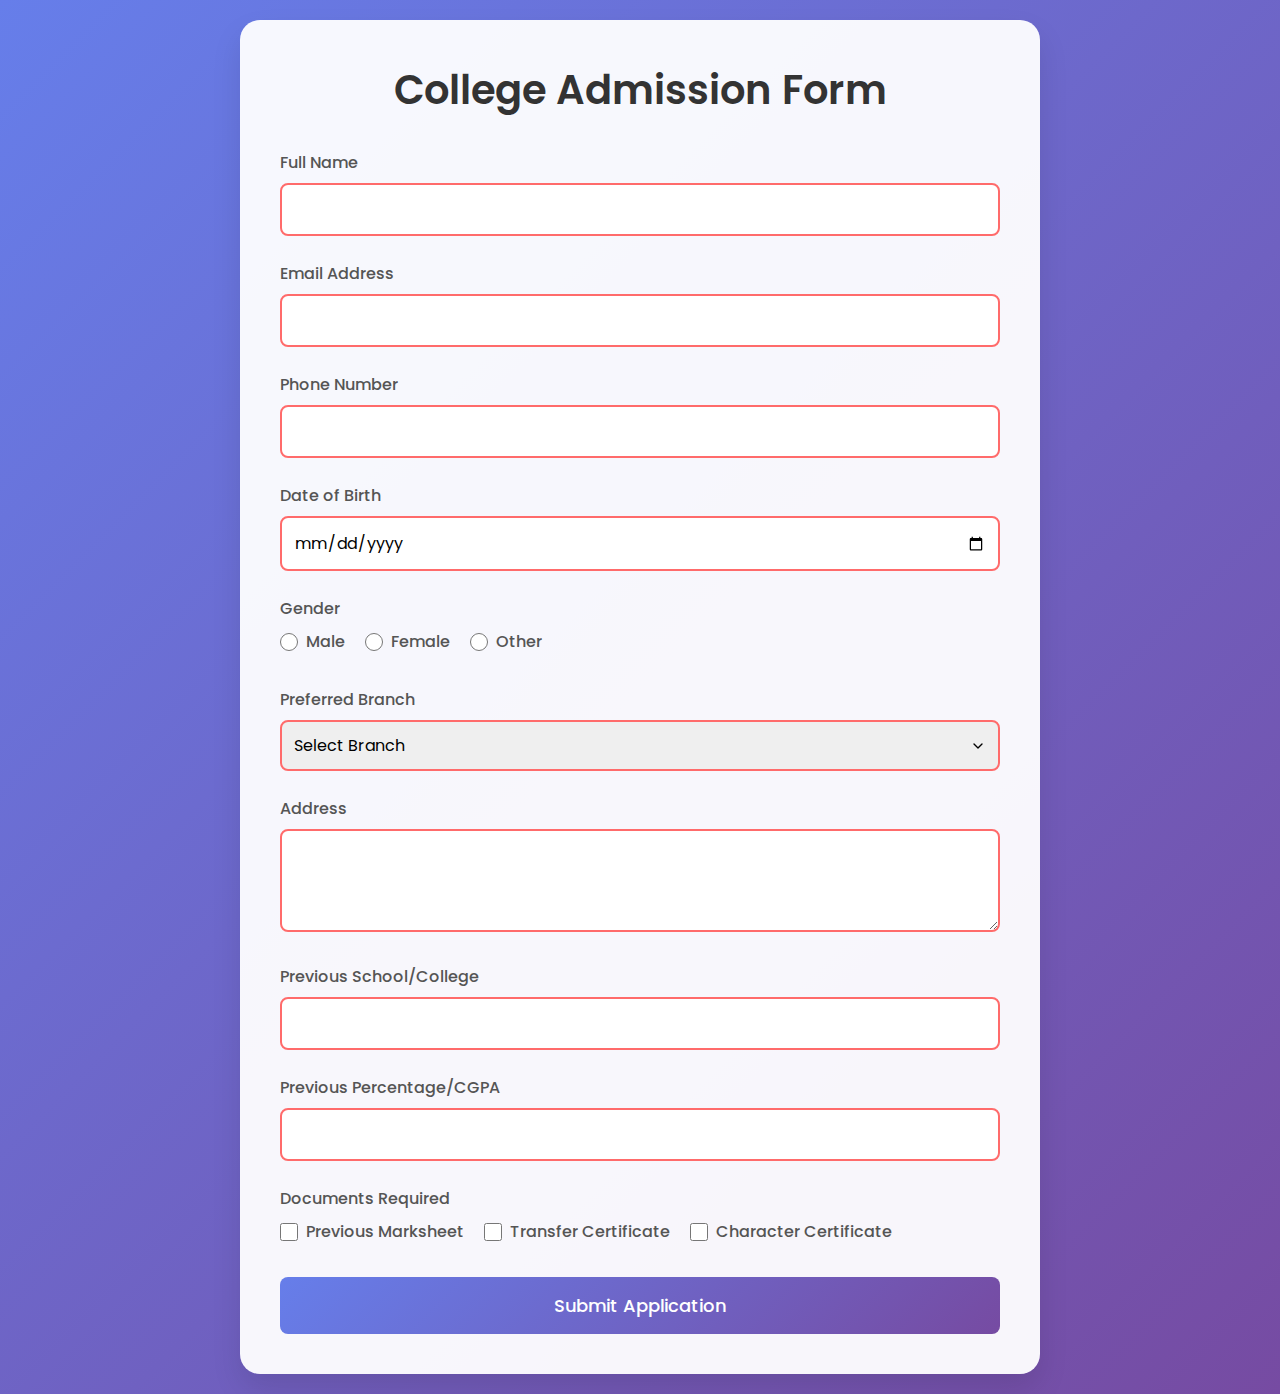
<file: 1-College-Admission-Form/index.html>
<!DOCTYPE html>
<html lang="en">
<head>
    <meta charset="UTF-8">
    <meta name="viewport" content="width=device-width, initial-scale=1.0">
    <title>College Admission Form</title>
    <link rel="stylesheet" href="styles.css">
    <link href="https://fonts.googleapis.com/css2?family=Poppins:wght@300;400;500;600&display=swap" rel="stylesheet">
</head>
<body>
    <div class="container">
        <form id="admissionForm" class="admission-form">
            <h1>College Admission Form</h1>
            
            <div class="form-group">
                <label for="fullName">Full Name</label>
                <input type="text" id="fullName" name="fullName" required>
            </div>

            <div class="form-group">
                <label for="email">Email Address</label>
                <input type="email" id="email" name="email" required>
            </div>

            <div class="form-group">
                <label for="phone">Phone Number</label>
                <input type="tel" id="phone" name="phone" required>
            </div>

            <div class="form-group">
                <label for="dob">Date of Birth</label>
                <input type="date" id="dob" name="dob" required>
            </div>

            <div class="form-group">
                <label for="gender">Gender</label>
                <div class="radio-group">
                    <label>
                        <input type="radio" name="gender" value="male" required>
                        Male
                    </label>
                    <label>
                        <input type="radio" name="gender" value="female">
                        Female
                    </label>
                    <label>
                        <input type="radio" name="gender" value="other">
                        Other
                    </label>
                </div>
            </div>

            <div class="form-group">
                <label for="branch">Preferred Branch</label>
                <select id="branch" name="branch" required>
                    <option value="">Select Branch</option>
                    <option value="cse">Computer Science Engineering</option>
                    <option value="ece">Electronics & Communication</option>
                    <option value="me">Mechanical Engineering</option>
                    <option value="ce">Civil Engineering</option>
                    <option value="ee">Electrical Engineering</option>
                </select>
            </div>

            <div class="form-group">
                <label for="address">Address</label>
                <textarea id="address" name="address" rows="3" required></textarea>
            </div>

            <div class="form-group">
                <label for="previousSchool">Previous School/College</label>
                <input type="text" id="previousSchool" name="previousSchool" required>
            </div>

            <div class="form-group">
                <label for="percentage">Previous Percentage/CGPA</label>
                <input type="number" id="percentage" name="percentage" step="0.01" min="0" max="100" required>
            </div>

            <div class="form-group">
                <label>Documents Required</label>
                <div class="checkbox-group">
                    <label>
                        <input type="checkbox" name="documents" value="marksheet" required>
                        Previous Marksheet
                    </label>
                    <label>
                        <input type="checkbox" name="documents" value="transfer" required>
                        Transfer Certificate
                    </label>
                    <label>
                        <input type="checkbox" name="documents" value="character" required>
                        Character Certificate
                    </label>
                </div>
            </div>

            <button type="submit" class="submit-btn">Submit Application</button>
        </form>
    </div>
    <script src="script.js"></script>
</body>
</html>
</file>
<file: 1-College-Admission-Form/styles.css>
* {
    margin: 0;
    padding: 0;
    box-sizing: border-box;
    font-family: 'Poppins', sans-serif;
}

body {
    background: linear-gradient(135deg, #667eea 0%, #764ba2 100%);
    min-height: 100vh;
    display: flex;
    justify-content: center;
    align-items: center;
    padding: 20px;
}

.container {
    width: 100%;
    max-width: 800px;
    background: rgba(255, 255, 255, 0.95);
    border-radius: 20px;
    box-shadow: 0 15px 30px rgba(0, 0, 0, 0.1);
    padding: 40px;
}

.admission-form h1 {
    color: #333;
    text-align: center;
    margin-bottom: 30px;
    font-size: 2.5em;
    font-weight: 600;
}

.form-group {
    margin-bottom: 25px;
}

.form-group label {
    display: block;
    margin-bottom: 8px;
    color: #555;
    font-weight: 500;
}

.form-group input[type="text"],
.form-group input[type="email"],
.form-group input[type="tel"],
.form-group input[type="date"],
.form-group input[type="number"],
.form-group select,
.form-group textarea {
    width: 100%;
    padding: 12px;
    border: 2px solid #e1e1e1;
    border-radius: 8px;
    font-size: 16px;
    transition: border-color 0.3s ease;
}

.form-group input:focus,
.form-group select:focus,
.form-group textarea:focus {
    border-color: #667eea;
    outline: none;
}

.radio-group,
.checkbox-group {
    display: flex;
    gap: 20px;
    flex-wrap: wrap;
}

.radio-group label,
.checkbox-group label {
    display: flex;
    align-items: center;
    gap: 8px;
    cursor: pointer;
}

.radio-group input[type="radio"],
.checkbox-group input[type="checkbox"] {
    width: 18px;
    height: 18px;
    cursor: pointer;
}

.submit-btn {
    width: 100%;
    padding: 15px;
    background: linear-gradient(135deg, #667eea 0%, #764ba2 100%);
    color: white;
    border: none;
    border-radius: 8px;
    font-size: 18px;
    font-weight: 500;
    cursor: pointer;
    transition: transform 0.3s ease, box-shadow 0.3s ease;
}

.submit-btn:hover {
    transform: translateY(-2px);
    box-shadow: 0 5px 15px rgba(102, 126, 234, 0.4);
}

.submit-btn:active {
    transform: translateY(0);
}

/* Responsive Design */
@media (max-width: 768px) {
    .container {
        padding: 20px;
    }

    .admission-form h1 {
        font-size: 2em;
    }

    .radio-group,
    .checkbox-group {
        flex-direction: column;
        gap: 10px;
    }
}

/* Form Validation Styles */
.form-group input:invalid,
.form-group select:invalid,
.form-group textarea:invalid {
    border-color: #ff6b6b;
}

.form-group input:valid,
.form-group select:valid,
.form-group textarea:valid {
    border-color: #51cf66;
}

/* Animation for form elements */
@keyframes fadeIn {
    from {
        opacity: 0;
        transform: translateY(20px);
    }
    to {
        opacity: 1;
        transform: translateY(0);
    }
}

.form-group {
    animation: fadeIn 0.5s ease forwards;
}

/* Custom Select Styling */
select {
    appearance: none;
    background-image: url("data:image/svg+xml;charset=UTF-8,%3csvg xmlns='http://www.w3.org/2000/svg' viewBox='0 0 24 24' fill='none' stroke='currentColor' stroke-width='2' stroke-linecap='round' stroke-linejoin='round'%3e%3cpolyline points='6 9 12 15 18 9'%3e%3c/polyline%3e%3c/svg%3e");
    background-repeat: no-repeat;
    background-position: right 12px center;
    background-size: 16px;
    padding-right: 40px;
}
</file>
